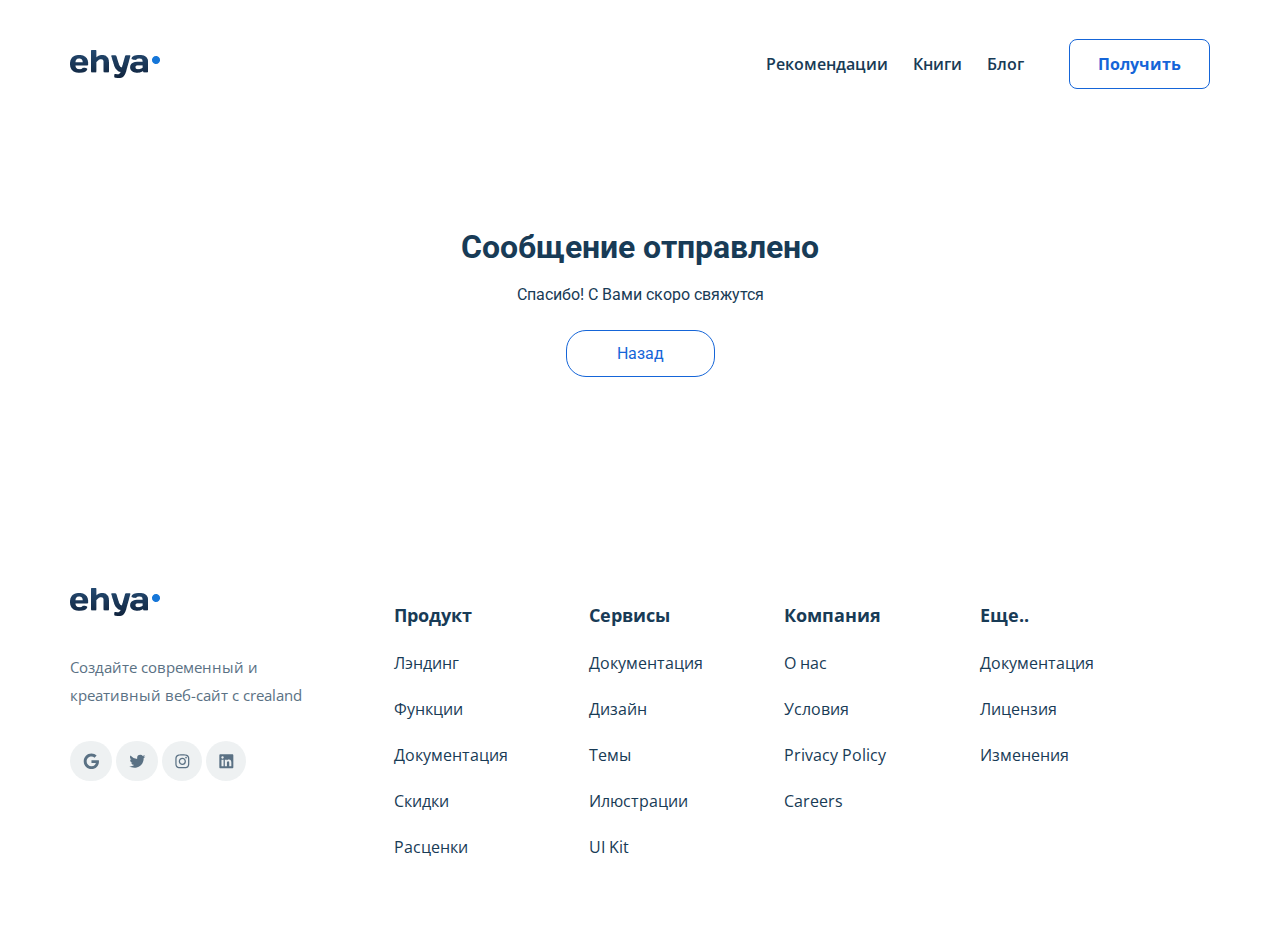
<file: thankyou.html>
<!DOCTYPE html>
<html lang="ru">
  <head>
    <meta charset="UTF-8" />
    <meta http-equiv="X-UA-Compatible" content="IE=edge" />
    <meta name="viewport" content="width=device-width, initial-scale=1.0" />
    <link rel="stylesheet" href="css/style.css" />
    <link rel="stylesheet" href="css/normalize.css" />
    <link rel="shortcut icon" href="img/favicon.ico" type="image/x-icon" />
    <link rel="icon" href="img/favicon.ico" type="image/x-icon" />
    <link rel="preconnect" href="https://fonts.gstatic.com" />
    <link
      href="https://fonts.googleapis.com/css2?family=Open+Sans:wght@400;600;700&family=Roboto+Condensed:wght@400;700&family=Roboto:wght@400;500;700&display=swap"
      rel="stylesheet"
    />
    <title>Enya Book Store</title>
  </head>
  <body>
    <header id="#top" class="header">
      <div class="header-top">
        <div class="container">
          <div class="header-wrap">
            <a href="index.html" class="logo header__logo">
              <img class="logo__img" src="img/Logo.png" alt="" />
            </a>
            <div class="header-nav">
              <nav class="">
                <ul class="header__ul">
                  <li class="header__link">
                    <a class="link" href="#!">Рекомендации</a>
                  </li>
                  <li class="header__link">
                    <a class="link" href="#!">Книги</a>
                  </li>
                  <li class="header__link header__link--last">
                    <a class="link" href="#!">Блог</a>
                  </li>
                </ul>
              </nav>
              <button data-toggle="modal" class="header-button">
                Получить
              </button>
            </div>
            <!-- /.header-nav -->
            <button class="header-top__menu-button menu-button">
              <span class="menu-button__line"></span
              ><span class="menu-button__line"></span
              ><span class="menu-button__line"></span>
            </button>
          </div>
          <!-- /.navbar-wrapper -->
        </div>
      </div>
      <!-- /.header-bottom -->
      <!-- /.header-top -->
    </header>
    <section class="back">
      <div class="container">
        <div class="back-info">
          <div class="back-info__text">
            <h1 class="back-info__title">Сообщение отправлено</h1>
            <p class="back-info__subtitle">Спасибо! C Вами скоро свяжутся</p>
          </div>
          <div class="back-form">
            <a class="back__link" href="index.html"> Назад </a>
          </div>
        </div>
      </div>
    </section>
    <section class="footer">
      <div class="container">
        <div class="footer-wrapper">
          <div class="footer__item footer__item--logo">
            <a href="index.html"
              ><img
                src="img/Logo.png"
                alt="img: logo"
                class="logo logo--footer"
            /></a>
            <p class="footer__text">
              Создайте современный и креативный веб-сайт с crealand
            </p>
            <div class="footer__icon">
              <a href="https://www.google.com/"
                ><img src="img/Icon.svg" alt=""
              /></a>
              <a href="https://twitter.com/?lang=ru"
                ><img src="img/Icon-1.svg" alt=""
              /></a>
              <a href="https://www.instagram.com/?hl=ru"
                ><img src="img/Icon-2.svg" alt=""
              /></a>
              <a href="https://www.linkedin.com/login/ru"
                ><img src="img/Icon-3.svg" alt=""
              /></a>
            </div>
          </div>
          <!--/.footer-item-->
          <div class="footer__item footer__item--first">
            <ul class="footer__ul footer__ul--title">
              <li class="footer__li">
                <h2 class="footer__title">Продукт</h2>
              </li>
              <li class="footer__li">
                <a class="footer__link" href="#!">Лэндинг</a>
              </li>
              <li class="footer__li">
                <a class="footer__link" href="#!">Функции</a>
              </li>
              <li class="footer__li">
                <a class="footer__link" href="#!">Документация</a>
              </li>
              <li class="footer__li">
                <a class="footer__link" href="#!">Скидки</a>
              </li>
              <li class="footer__li footer__li--last">
                <a class="footer__link" href="#!">Расценки</a>
              </li>
            </ul>
          </div>
          <div class="footer__item footer__item--second">
            <ul class="footer__ul footer__ul--title">
              <li class="footer__li">
                <h2 class="footer__title">Сервисы</h2>
              </li>
              <li class="footer__li">
                <a class="footer__link" href="#!">Документация</a>
              </li>
              <li class="footer__li">
                <a class="footer__link" href="#!">Дизайн</a>
              </li>
              <li class="footer__li">
                <a class="footer__link" href="#!">Темы</a>
              </li>
              <li class="footer__li">
                <a class="footer__link" href="#!">Илюстрации</a>
              </li>
              <li class="footer__li footer__li--last">
                <a class="footer__link" href="#!">UI Kit</a>
              </li>
            </ul>
          </div>
          <div class="footer__item footer__item--third">
            <ul class="footer__ul footer__ul--title">
              <li class="footer__li">
                <h2 class="footer__title">Компания</h2>
              </li>
              <li class="footer__li">
                <a class="footer__link" href="#!">О нас</a>
              </li>
              <li class="footer__li">
                <a class="footer__link" href="#!">Условия</a>
              </li>
              <li class="footer__li">
                <a class="footer__link" href="#!">Privacy Policy</a>
              </li>
              <li class="footer__li footer__li--last">
                <a class="footer__link" href="#!">Careers</a>
              </li>
            </ul>
          </div>
          <div class="footer__item footer__item--four">
            <ul class="footer__ul footer__ul--title">
              <li class="footer__li">
                <h2 class="footer__title">Еще..</h2>
              </li>
              <li class="footer__li">
                <a class="footer__link" href="#!">Документация</a>
              </li>
              <li class="footer__li">
                <a class="footer__link" href="#!">Лицензия</a>
              </li>
              <li class="footer__li footer__li--last">
                <a class="footer__link" href="#!">Изменения</a>
              </li>
            </ul>
          </div>
          <!--footer-item-->
        </div>
      </div>
      <!--footer-wrapper-->
    </section>
  </body>
</html>
</file>
<file: css/style.css>
.button__header:hover{background-color:red;color:#fff;transition:0.5s all ease-out;cursor:pointer}html{scroll-behavior:smooth}a{text-decoration:none}*{box-sizing:border-box}body{font-family:'Roboto', sans-serif}.container{max-width:1140px;margin:0 auto}.button{cursor:pointer;font-family:Open Sans;font-style:normal;font-weight:700;font-size:16px;line-height:22px;border-radius:8px}iframe{width:100%;height:100%}.recommended__title:hover{cursor:pointer;color:#FAAD13}.recommended__subtitle:hover{cursor:pointer;color:#FAAD13}.recommended__button:hover{cursor:pointer;color:#FAAD13}.recommended__tab:hover{color:#FAAD13}.best__title{transition:0.3s all ease-out}.best__title:hover{color:#FAAD13}.best__button{transition:0.3s all ease-out}.best__button:hover{color:#FAAD13}.best__link:hover{color:#FAAD13}.header__hover--link:hover{text-color:#FAAD13;text-decoration:underline}.header__hover{transition:0.3s all ease-out;text-decoration:none;color:#183B56}.header-button:hover{background-color:#FAAD13;color:#fff;cursor:pointer;border:1px solid #FAAD13}.header-button{transition:0.3s all ease-out}.blog__description{transition:0.3s all ease-out}.blog__description:hover{color:#FAAD13}.blog__date{transition:0.3s all ease-out}.blog__date:hover{color:#FAAD13}.blog__describe{transition:0.3s all ease-out}.blog__describe:hover{color:#FAAD13}.blog__link{transition:0.3s all ease-out}.blog__link:hover{color:#FAAD13}.blog__button{transition:0.3s all ease-out}.blog__button:hover{color:#FAAD13}.footer__ul{transition:0.3s all ease-out}.footer__title:hover{color:#FAAD13}.footer__title{transition:0.3s all ease-out}.footer__link:hover{color:#FAAD13}.footer__link{transition:0.3s all ease-out}.footer__text{transition:0.3s all ease-out}.footer__text:hover{color:#FAAD13}.footer__img{transition:0.3s all ease-out}.footer__img:hover{background-color:#FAAD13;border-radius:50%}.heart{transition:0.3s all ease-out}.swiper-button-disabled{opacity:0.3}.anchor__button{border-radius:2px;position:fixed;right:1%;bottom:20%;border:1px solid #FAAD13;padding:10px;color:#FAAD13;text-decoration:none;z-index:1000;transform:translateY(-50%);opacity:1;transition:opacity 0.4s linear}.anchor{opacity:1}.active path{fill:red}.header-navigation{display:flex}.header-top{padding-top:39px;padding-bottom:39px}.header-wrapper{display:flex;align-items:center;justify-content:space-between}.header-wrap{display:flex;align-items:center;justify-content:space-between}.header-nav{flex-direction:row;margin:0;display:flex;align-items:center;padding-left:0px}.header-button{font-family:Open Sans;font-style:normal;font-weight:bold;font-size:16px;line-height:22px;text-align:center;color:#1565D8;border:1px solid #1565D8;padding:13px 28px;background-color:transparent;border-radius:8px;margin-left:45px}.header__ul{display:flex;margin:0;padding:0}.header__link{color:#183B56;font-family:Open Sans, Sans-serif;font-style:normal;font-weight:600;font-size:16px;line-height:22px;margin-right:25px;style-type:none;text-decoration:none}.header__link--last{margin-right:0px}.header__link:hover{cursor:pointer;color:#FAAD13;transition:0.3s all ease-out}.header__link:hover--last{margin-right:70px}.header .header__button{transition:0.3s all ease-out;font-family:Open Sans;font-style:normal;font-weight:bold;line-height:22px;border-radius:8px;padding:13px 28px;color:#1565D8;border:2px solid #1565D8;background-color:transparent}.header .header__button--transparent{margin-left:38px}.header .header__button--transparent:hover{background-color:#FAAD13;color:#fff;cursor:pointer;border:2px solid #FAAD13}.header .header__button--bottom{text-transform:uppercase;padding:18px 37px;color:#fff;background-color:#1565D8;margin-right:26px;padding:18px 37px}.header .header__button--bottom:hover{background-color:#FAAD13;color:#fff;cursor:pointer;border:2px solid #FAAD13}.header .header__button--transparent{text-transform:uppercase;padding:17px 50px}.header .header__button--transparent:hover{background-color:#FAAD13;color:#fff;cursor:pointer;border:2px solid #FAAD13}.header-bottom{padding-top:45px;padding-bottom:100px}.header__title{margin-top:0;max-width:443px;font-family:Roboto Condensed, Sans-serif;font-style:normal;font-weight:bold;font-size:48px;line-height:60px;letter-spacing:0.2px;color:#FAAD13;margin-bottom:28px}.header__title--color{color:#183B56}.header__subtitle{color:#183B56;font-family:Roboto;font-style:normal;font-weight:500;font-size:20px;text-transform:uppercase;line-height:24px;letter-spacing:0.2px;margin-top:0px}.header__text{font-family:Open Sans;font-style:normal;font-weight:normal;font-size:18px;line-height:32px;color:#5A7184;max-width:585px;margin-bottom:45px;margin-top:36px}.header-right{width:488px;text-align:center;height:588px}.header__img{position:relative;display:block;width:100%;height:100%;background-color:#f8f9fa;mix-blend-mode:normal;z-index:9}.header .image{position:absolute;z-index:10;top:103px;right:119px}.header .link{text-decoration:none;color:#183B56}.header li{list-style-type:none}.header .menu-button{display:none}.header .logo{display:block}.header .logo__img{display:block}.books{padding-bottom:79px}.books .like{background-color:transparent;border:none}.books-wrapper{display:flex}.recommended__tab{padding:26px 10px;width:98%;text-decoration:none;font-family:Roboto Condensed, Sans-serif;font-style:normal;font-weight:bold;font-size:16px;text-align:center;line-height:20px;letter-spacing:0.2px;color:#1565D8;text-transform:uppercase;background-color:#eff5fd;mix-blend-mode:normal;border-radius:8px}.recommended-wrapper{max-width:780px;display:flex;flex-wrap:wrap}.recommended__block{display:flex;flex-direction:column;justify-content:start;margin-left:10px}.recommended__item{flex-basis:47%;max-height:260px;display:flex;align-items:center;margin-bottom:32px;border:1px solid #ECEEF2;border-radius:8px;margin-right:25px}.recommended__item:nth-child(2n){margin-right:0px}.recommended__item:nth-child(5){margin-bottom:27px}.recommended__item:nth-child(6){margin-bottom:27px}.recommended__buttons{display:flex;align-items:center;justify-content:space-between}.recommended__img{margin-right:20px;width:160px;object-fit:cover;padding-bottom:6px;padding-top:11px;padding-left:11px}.recommended-title{font-family:Roboto Condensed, Sans-serif;font-style:normal;font-weight:bold;font-size:32px;line-height:40px;letter-spacing:0.2px;color:#183B56;margin-bottom:30px;margin-top:0px}.recommended__title{max-width:152px;font-family:Roboto;font-style:normal;font-weight:500;font-size:22px;line-height:32px;letter-spacing:0.2px;margin-top:0px;color:#183B56}.recommended__subtitle{margin-bottom:12px;font-family:Open Sans, Sans-serif;font-style:normal;font-weight:normal;font-size:16px;line-height:22px;color:#183B56}.recommended__pricetag{margin-bottom:15px;font-family:Roboto Condensed,Sans-serif;font-style:normal;font-weight:bold;font-size:20px;line-height:24px;letter-spacing:0.2px;color:#1565D8}.recommended__button{background-color:#183B56;border-radius:2000px;color:#fff;padding:7px 20px;border:none}.recommended__buttons{align-items:flex-start;width:130px}.best{max-width:400px}.best-title{margin-top:0px;margin-bottom:30px;font-family:Roboto Condensed, Sans-serif;font-style:normal;font-weight:bold;font-size:32px;line-height:40px;letter-spacing:0.2px;color:#183B56}.best-wrapper{background-color:#f3f4f6;mix-blend-mode:normal;border-radius:8px;padding-top:24px;padding-left:24px;padding-bottom:24px;padding-right:49px;border:1px solid #f3f4f6}.best__item{z-index:9;display:flex;margin-bottom:32px}.best__block{display:flex;flex-direction:column;height:178px;max-width:190px}.best__img{width:120px;height:180px;object-fit:cover;margin-right:25px}.best-img{width:120px;height:100%}.best__title{margin-top:0;margin-bottom:15px;font-family:Roboto;font-style:normal;font-weight:500;font-size:22px;line-height:32px;letter-spacing:0.2px;color:#183B56}.best__pricetag{margin-bottom:29px;font-family:Roboto Condensed, Sans-serif;font-style:normal;font-weight:bold;font-size:20px;line-height:24px;letter-spacing:0.2px;color:#1565D8}.best__button{padding:7px 20px;font-family:Open Sans, Sans-serif;font-style:normal;font-weight:bold;font-size:16px;line-height:22px;text-align:center;color:#FFFFFF;background:#183B56;border-radius:2000px;border:none;width:101px}.best__hr{margin-top:0;margin-bottom:25px}.best__tab{border-top:2px solid #ECEEF2;font-family:Roboto Condensed, Sans-serif;font-style:normal;font-weight:bold;font-size:16px;line-height:20px;text-align:center;letter-spacing:0.2px;color:#1565D8;text-decoration:none;text-transform:uppercase;width:100%;padding-top:25px}.best__link{font-family:Roboto Condensed, Sans-serif;font-style:normal;font-weight:bold;font-size:16px;line-height:20px;text-decoration:none;color:#1565D8}.heart{position:relative}.like{margin-top:7px;cursor:pointer}a{text-decoration:none}.merit{padding-top:60px;padding-bottom:100px}.merit__container{position:relative;border-top:1px solid #ECEEF2;margin:0 auto;max-width:1160px;padding-top:60px}.merit-container{max-width:1140px}.merit__item{padding-top:40px;display:flex;flex-direction:column;align-items:center;border:1px solid #ECEEF2;box-sizing:border-box;border-radius:8px;padding-right:15px;padding-left:15px;padding-bottom:30px}.merit__title{width:250px;padding-top:40px;padding-bottom:12px;margin:0;font-family:Roboto;font-style:normal;font-weight:500;font-size:22px;line-height:32px;text-align:center;letter-spacing:0.2px;color:#183B56}.merit__subtitle{margin:0;font-family:Open Sans;font-style:normal;font-weight:normal;font-size:16px;line-height:22px;text-align:center;color:#5A7184}.merit__button{position:absolute;top:50%;width:56px;height:56px;border:none;background-color:#fff;box-shadow:0px 12px 16px rgba(0,0,0,0.08);border-radius:50%;z-index:1000;cursor:pointer}.merit__button--prev{transform:translateX(-50%);left:0;background-image:url(../img/arrow__prev.svg);background-repeat:no-repeat;background-position:center;background-size:18px;margin-right:50px}.merit__button--next{right:0;margin-right:0px;background-image:url(../img/arrow__next.svg);background-repeat:no-repeat;background-position:center;background-size:18px}.unbublished__container{margin:0 auto;max-width:1160px;position:relative}.unbublished{background-color:#183B56;color:#fff;padding-top:60px;padding-bottom:80px}.unbublished-container{max-width:1140px;height:315px;z-index:20}.unbublished__title{flex-basis:100%;font-family:'Roboto Condensed', Sans-serif;font-style:normal;font-weight:bold;font-size:36px;line-height:48px;letter-spacing:0.2px;color:#FFFFFF;margin-top:0px;margin-bottom:40px}.unbublished-slider__button{top:0;transform:translateY(-10%);position:absolute;width:56px;height:56px;border:2px solid #fff;box-sizing:border-box;background-color:transparent;border-radius:50%;z-index:1000;cursor:pointer}.unbublished-slider__button--next{margin-right:20px;right:0;background-image:url(../img/next_arrow.svg);background-repeat:no-repeat;background-position:center;background-size:18px}.unbublished-slider__button--prev{right:0;margin-right:98px;background-image:url(../img/prev_arrow.svg);background-repeat:no-repeat;background-position:center;background-size:18px}.unbublished__item{margin-top:15px}.unbublished__img{object-fit:cover}.unbublished .swiper-button-disabled{opacity:0.1}.coop{background-color:#B3BAC5;padding-top:80px;padding-bottom:85px}.coop__title{padding-bottom:56px}.coop__item{z-index:10}.coop__item:nth-child(-n+12){padding-top:56px}.coop__item:nth-child(-n+6){padding-top:0px}.coop__wrapper{display:flex;flex-wrap:wrap}.coop__title{font-family:Roboto Condensed, Sans-serif;font-style:normal;font-weight:bold;font-size:24px;line-height:32px;text-align:center;letter-spacing:0.2px;color:#FFFFFF;margin:0}.blog{padding-top:100px;padding-bottom:60px}.blog__title{margin:0;font-family:Roboto Condensed, sans-serif;font-style:normal;font-weight:bold;font-size:48px;line-height:60px;letter-spacing:0.2px;color:#183B56}.blog__button{font-family:Roboto Condensed, sans-serif;font-style:normal;font-weight:bold;font-size:16px;line-height:20px;text-align:center;letter-spacing:0.2px;color:#1565D8;padding:12px 50px;background-color:transparent;border:2px solid #1565D8;border-radius:22px;cursor:pointer}.blog__button--none{display:none}.blog__header{display:flex;justify-content:space-between;align-items:center;margin-bottom:40px}.blog__wrapper{display:flex;justify-content:space-between}.blog__leftside{max-width:556px;margin-right:30px}.blog__item{display:flex;justify-content:space-between;align-items:center;margin-bottom:30px}.blog__block{display:flex;flex-direction:column;margin-left:36px}.blog__date{font-family:Open Sans, sans-serif;font-style:normal;font-weight:normal;font-size:14px;line-height:20px;color:#5A7184;margin:0;padding-bottom:16px}.blog__describe{font-family:Roboto;font-style:normal;font-weight:500;font-size:22px;line-height:32px;letter-spacing:0.2px;color:#183B56;padding-bottom:18px}.blog__link{text-decoration:none;font-family:Roboto Condensed, sans-serif;font-style:normal;font-weight:bold;font-size:16px;line-height:20px;letter-spacing:0.2px;color:#1665D8}.blog__description{display:flex;margin:0;padding-bottom:16px;font-family:Roboto Condensed;font-style:normal;font-weight:bold;font-size:24px;line-height:32px;letter-spacing:0.2px;color:#183B56;text-align:center}.blog__mainimg{padding-bottom:30px}.blog__text{margin:0;font-family:Open Sans, sans-serif;font-style:normal;font-weight:normal;font-size:18px;line-height:32px;color:#5A7184}.newsletter{padding-bottom:110px}.newsletter-wrapper{display:flex;justify-content:space-between;background-image:url(../img/base.jpg);border-radius:12px;align-items:center;padding-right:60px;padding-left:60px;background-color:#1565D8;border:2px solid #1565D8}.newsletter__title{max-width:393px;padding-top:60px;padding-bottom:80px;margin:0;font-family:Roboto Condensed, sans-serif;font-style:normal;font-weight:bold;font-size:36px;line-height:48px;letter-spacing:0.2px;color:#fff}.newsletter__form{width:447px;position:relative;padding-right:60px;border:1px solid #C3CAD9;box-sizing:border-box;border-radius:8px;overflow:hidden;background-color:#fff}.newsletter__input{padding-left:50px;height:100%;width:463px;border:none;font-style:normal;padding-top:17px;padding-bottom:25px;padding-right:15px;border:none;text-align:start}.newsletter__button{border-radius:4px;background-color:#FAAD13;overflow:hidden;position:absolute;right:1%;top:8%;bottom:10%;padding:12px 18px;border:none;border-radius:4px;font-family:Open Sans, sans-serif;font-style:normal;font-weight:bold;font-size:16px;line-height:22px;text-align:center;color:#fff}.newsletter__img{position:absolute;top:38%;padding-left:20px;padding-right:20px}.newsletter #email-error{font-size:12px;position:absolute;left:20px;bottom:3px}.footer{padding-bottom:66px}.footer-wrapper{display:flex}.footer__item{justify-content:space-between;padding-right:75px}.footer__item--logo{padding-right:61px}.footer__item--first{padding-right:81px}.footer__item--second{padding-right:81px}.footer__item--third{padding-right:94px}.footer__item--four{padding-right:0px}.footer__li{margin-bottom:24px}.footer__li--title{margin-bottom:31px}.footer__link{text-decoration:none;font-family:Open Sans;font-style:normal;font-weight:normal;font-size:16px;line-height:22px;color:#183B56}.footer__ul{list-style-type:none;margin:0;padding:0}.footer__title{font-family:Open Sans, Sans-serif;font-style:normal;font-weight:bold;font-size:18px;line-height:25px;color:#183B56}.footer__text{padding-top:33px;font-family:Open Sans;font-style:normal;font-weight:normal;font-size:15px;line-height:28px;color:#5A7184;margin-top:0;margin-bottom:0;margin-left:auto;margin-right:auto;padding-bottom:32px;max-width:263px;text-decoration:none}.bottom{padding-bottom:80px}.bottom-wrapper{display:flex;flex-direction:column;justify-content:center}.bottom__img{width:56px;height:56px}.bottom-container{display:flex;flex-direction:column;align-items:center}.bottom__title{width:279px;font-family:Open Sans, sans-serif;font-style:normal;font-weight:600;font-size:16px;line-height:22px;text-align:center;color:#5A7184}.footer__li--last{padding-bottom:0px}.video{padding-top:96px;padding-bottom:80px}.video__decribe{display:flex;justify-content:space-between;align-items:center}.video__describe{display:flex}.video__title{margin:0;ont-family:Roboto Condensed, sans-serif;font-style:normal;font-weight:bold;font-size:48px;line-height:60px;letter-spacing:0.2px;color:#183B56;padding-right:250px}.video__history{align-items:flex-start;display:flex;justify-content:center;padding-bottom:30px}.video__text{font-family:Open Sans, sans-serif;font-style:normal;font-weight:normal;font-size:18px;line-height:32px;color:#5A7184;margin:0}.video__text{max-width:383px}.video-wrapper{display:flex;justify-content:space-evenly}.video__little{display:flex;flex-direction:column;margin-bottom:0px}.video__tit{font-family:Roboto;font-style:normal;font-weight:500;font-size:22px;line-height:32px;letter-spacing:0.2px;color:#183B56}.video__little:nth-child(3n){padding-right:0}.video__subtitle{font-family:Open Sans;font-style:normal;font-weight:normal;font-size:16px;line-height:22px;color:#5A7184}.video__play{position:absolute;top:35%;left:45%;cursor:pointer}.video__main{display:flex;justify-content:center;height:380px;padding-bottom:30px;position:relative;width:1005px;margin:auto}.video #video{height:200px}.video .video__button{border:none;background-color:#fff}.modal__overlay{position:fixed;left:0;top:0;right:0;bottom:0;background-color:rgba(0,143,223,0.39);z-index:100;visibility:hidden;opacity:0;transition:opacity 0.3s;overflow:nidden}.modal__overlay--visible{visibility:visible;opacity:1}.modal__dialog{position:fixed;top:50%;left:50%;padding:33px 88px;background:#183B56;border-radius:8px;z-index:101;color:#fff;max-height:95%;max-width:478px;transform:translate(-50%, -50%);visibility:hidden;opacity:0;transition:opacity 0.3s;overflow:auto}.modal__dialog--visible{visibility:visible;opacity:1}.modal__close{position:absolute;right:18px;top:17px;text-decoration:none;cursor:pointer}.modal__input{background-color:#fff;border-radius:4px;border:none;padding:0 23px;height:50px;margin-top:15px;width:100%;font-family:Roboto, sans-serif;font-style:normal;font-weight:normal;font-size:12px;line-height:15px}.modal__message{background-color:#fff;border-radius:4px;padding:18px 23px;border:none;width:100%;height:123px;resize:none;margin-top:15px;font-family:Roboto, sans-serif;font-style:normal;font-weight:normal;font-size:12px;line-height:15px}.modal__title{margin-top:0}.modal__title--input{text-transform:uppercase;font-family:Roboto, sans-serif;font-style:normal;font-weight:600;font-size:18px;line-height:23px;text-align:center;color:#FAAD13}.modal__button{border-radius:12px;border:none;padding:18px 40px;font-family:Roboto, sans-serif;font-style:normal;font-weight:bold;font-size:12px;line-height:15px;color:#FAAD13;background-color:transparent;border:2px solid #FAAD13;cursor:pointer}.modal__info{font-family:Roboto, sans-serif;font-style:normal;font-weight:bold;font-size:12px;line-height:15px;color:#FAAD13}.modal__contacts-input{width:100%;display:flex;align-items:center;justify-content:space-between;margin-top:15px}.modal .fixedPosition{overflow:hidden}.back{padding-top:80px;padding-bottom:80px}.back-info{height:300px;display:flex;flex-direction:column;align-items:center}.back-info__text{text-align:center}.back-info__title{margin-bottom:20px;text-align:center;font-family:Roboto;color:#183B56}.back-info__subtitle{margin-bottom:40px;font-family:Roboto;color:#183B56}.back__link{border-radius:20px;padding:13px 50px;border:1px solid #1565D8;margin-top:30px;text-decoration:none;color:#1565D8}.back .back__link:hover{color:#FAAD13;transition:0.3s all ease-out}@media (max-width: 1200px){.advantages-slide{height:46%}.container{max-width:960px}.container-video{display:flex;flex-direction:column;align-items:center}.slider__advantages{max-width:960px;height:550px;display:flex;flex-direction:column;flex-wrap:wrap;justify-content:center}.slider__container{max-width:960px}.unbublished__container{max-width:960px}.header-bottom{padding-top:30px;padding-bottom:60px}.header-wrap{width:100%;margin-right:auto;align-items:center}.header-left{display:flex;flex-direction:column;justify-content:centers;margin-right:40px}.header-wrapper{flex-basis:100%;margin-left:auto;margin-right:auto;align-items:center;display:flex;flex-wrap:wrap;justify-content:center}.header__title{font-size:32px;line-height:40px;text-align:center;letter-spacing:0.2px;text-align:center;margin-right:0;max-width:300px}.header__subtitle{text-align:center;font-size:16px;display:flex;justify-content:center}.header__text{font-size:16px;text-align:center;max-width:280px;margin-bottom:35px}.header__buttons{display:flex;flex-direction:column;text-align:center;margin-bottom:30px;justify-content:center}.header .header__button{margin-left:0px}.header .header__button--bottom{margin-right:0px;margin-bottom:15px}.books-wrapper{flex-wrap:wrap;justify-content:center}.recommended-title{text-align:center}.recommended-wrapper{justify-content:center;margin-bottom:50px}.slider__item:nth-child(3){margin-right:0}.best-wrapper{display:flex;flex-wrap:wrap}.slider__title{font-size:17px}.slider__subtitle{font-size:16px}.best-title{text-align:center}.blog__description{text-align:center}.blog__text{text-align:center}.blog__button{order:100}.blog__header{flex-direction:column;flex-wrap:wrap}.blog__mainimg{max-width:555px}.blog__block{max-width:250px}.blog__describe{font-size:16px}.blog__wrapper{justify-content:center;flex-wrap:wrap}.blog__item{max-width:556px}.blog__text{padding-bottom:28px}.blog__img{width:290px}.blog__image{width:100%}.coop__item:nth-child(4n){display:none}.coop__item{flex-basis:33%;margin-top:40px}.coop__item:nth-child(-n+12){padding-top:0}.coop__item:nth-child(-n+3){padding-top:0px;margin-top:0px}.coop__img{text-align:center}.coop__wrapper{max-width:800px;align-items:center;margin:auto}.footer__item--logo{order:1;flex-basis:100%;text-align:center}.footer__item{padding-right:10px;right:50%}.footer__item--second{padding-right:0}.footer__item--four{padding-right:0}.footer-wrapper{display:flex;flex-wrap:wrap;justify-content:space-between}.video__tit{text-align:center}.video__main{width:95%;height:300px}.video__history{flex-wrap:wrap;justify-content:center}.video__title{text-align:center;flex-basis:100%;padding-right:0px;padding-bottom:24px}.video__text{align-items:center;max-width:450px;justify-content:center}.video__little--flex{display:flex;flex-direction:column;align-items:center}.blog__button--visible{display:none}.blog__button--none{display:flex;align-items:center;margin:auto;margin-top:36px}.video-wrapper{width:99%;justify-content:space-between}.video__little--none{display:flex;flex-direction:column}.video__decribe{display:flex;flex-direction:column}.newsletter__title{margin-right:20px}.merit__title{max-width:160px}.merit__item{height:300px}}@media (max-width: 991px){.recommended__title:hover{cursor:pointer;color:#183B56}.recommended__subtitle:hover{cursor:pointer;color:#183B56}.recommended__button:hover{cursor:pointer;color:#fff}.recommended__tab:hover{color:#1565D8}.best__title:hover{color:#183B56}.best__button:hover{color:#fff}.best__link:hover{color:#1565D8}.header__hover--link:hover{text-color:#183B56;text-decoration:none}.header-button:hover{background-color:#fff;color:#1565D8;cursor:pointer;border:1px solid #1565D8}.blog__description:hover{color:#183B56}.blog__date:hover{color:#183B56}.blog__describe:hover{color:#183B56}.blog__link:hover{color:#1565D8}.blog__button:hover{color:#1565D8}.footer__title:hover{color:#183B56}.footer__link:hover{color:#183B56}.footer__text:hover{color:#183B56}.footer__img:hover{background-color:transparent;border-radius:80%}.merit__title{padding-top:16px;padding-bottom:20px;font-size:16px;line-height:20px}.merit__subtitle{font-size:12px;line-height:20px}.merit__button{top:110%}.merit__button--next{right:38%}.merit__button--prev{left:43%}.merit__item{height:220px}#email-error{z-index:10;top:0}.bottom{display:none}.newsletter-wrapper{flex-wrap:wrap}.newsletter__input{height:120px;padding-top:0;padding-bottom:20px;width:576px}.newsletter__button{margin-bottom:10px;width:98%;height:50px;top:49%;bottom:15%;padding:0}.newsletter__form{width:100%;margin-bottom:28px}.newsletter__img{top:35%}.newsletter__title{padding-top:26px;padding-bottom:32px}.container{max-width:700px}.slider__advantages{max-width:700px}.slider__container{max-width:700px}.unbublished__container{max-width:700px}.recommended-wrapper{flex-wrap:wrap}.best-item{width:150px}.best-wrapper{display:flex;flex-direction:row;flex-wrap:wrap}.recommended__tab{max-width:470px}.recommended__item:nth-child(4n){display:none}.recommended__title{font-size:20px}.recommended__block{margin-left:0px}.recommended__item{padding-right:10px}.unbublished__item{text-align:center;width:206px;height:300px}.unbublished__title{text-align:center;margin-bottom:25px}.coop__item:nth-child(4n){display:none}.unbublished-slider__button{top:110%;width:48px;height:48px}.unbublished-slider__button--next{margin-left:0;left:51%}.unbublished-slider__button--prev{right:49%;margin-right:18px}.unbublished{padding-top:48px;padding-bottom:128px}.slider__item{width:330px}.slider__button{top:105%;right:35%}.video__little--none{display:none}.header-left{margin-right:0px}.modal__contacts-input{display:flex;flex-wrap:wrap}.modal__button{margin-bottom:20px}.blog__description{justify-content:center}}@media (max-width: 767px){.coop__title{margin-bottom:32px}.merit__title{max-width:120px;padding-top:16px;padding-bottom:20px;font-size:16px;line-height:20px}.merit__subtitle{font-size:12px;line-height:20px}.merit__item{padding-top:16px;padding-bottom:20px;margin:0}.merit__button{top:100%}.header-nav{display:flex;flex-direction:column}.coop__item:nth-child(4n){display:none}.slider__title{max-width:112px;font-size:16px;line-height:20px;text-align:center}.slider__img{width:36px;height:36px;margin-top:20px;margin-bottom:16px}.slider__subtitle{max-width:100px;font-size:12px;line-height:20px}.header-nav{display:flex;flex-direction:column;display:none;position:fixed;left:0;right:0;bottom:0;top:70px;padding-top:30px;overflow:scroll;z-index:20;background-color:#fff;color:#fff}.header-nav--visible{display:block}.header__ul{align-items:center;margin:0;padding:0;color:#fff;flex-direction:column}.header__link{margin-bottom:20px;margin-right:0px;color:#fff}.header-button{margin-left:0px}.header-nav--visible{display:flex}.header-nav--visible-top{padding:16px;position:fixed;z-index:99;padding-bottom:30px;background-color:#fff}.header-nav--visible--mobile-fixed{left:0;right:0;top:0;z-index:10}.header-nav--visible--mobile--mobile--hidden{display:none}.slider__advantages{max-width:576px;height:400px}.slider__container{max-width:576px}.unbublished__container{max-width:576px}.container{max-width:576px}.recommended__item{margin-right:0px;flex-basis:60%}.recommended-wrapper{flex-wrap:wrap}.recommended__img{margin-right:30px}.recommended__item--none{display:none}#video__big{width:400px}.unbublished__buttons{margin:auto}.header .menu-button{width:16px;height:11px;padding:0;display:flex;align-items:center;justify-content:space-between;flex-direction:column;border:none;background-color:#fff;cursor:pointer}.header .menu-button__line{width:16px;height:1px;background-color:#183B56}.slider__item{width:270px;height:170px}.books{padding-bottom:30px}.slider{padding-bottom:40px}.video-wrapper{width:99%}}@media (max-width: 576px){.merit__item{width:140px;height:182px}.merit__img{width:36px;height:36px}.merit__button--prev{left:39%}.merit__button--next{right:26%}.advantages-wrapper{display:flex;flex-direction:column;flex-wrap:wrap}.coop__item:nth-child(12n){display:block}.coop__item--none{display:none}.coop__item{margin-top:0px}.container{width:87%}.footer__item{flex-basis:50%}.footer__item--logo{flex-basis:100%}.video__little{width:200px}.video__little--last{padding-left:20px}.video__main{width:98%}.coop__wrapper{justify-content:center}.blog__mainimg{text-align:center;width:98%;margin:auto}.blog__leftside{margin-right:0}.recommended__item{flex-direction:column;max-height:336px;width:280px;position:relative;padding-right:50px;padding-left:50px}.recommended__image{width:96px;height:138px;position:absolute;top:-13%}.recommended__img{width:96px;height:138px;margin:0;padding:0}.recommended__block{text-align:center;padding-bottom:32px}.recommended__title{width:100%;margin-bottom:12px;margin-top:18px}.recommended-title{padding-top:40px;font-size:28px;margin-bottom:68px}.recommended__buttons{width:160px;margin:auto}.recommended__pricetag{margin-bottom:20px}.coop{padding-top:37px;padding-bottom:29px}.coop__wrapper{margin:auto}.coop__img{width:100%}.coop__item{flex-basis:50%;margin-bottom:27px}.coop__title{margin-bottom:27px}.coop__item:nth-child(-n+12){padding-top:0px}.coop__item:nth-child(-n+6){padding-top:0px}.blog{padding-top:50px;padding-bottom:48px}.blog__title{font-size:28px;margin-bottom:35px}.blog__header{margin-bottom:0px}.blog__mainimg{width:280px;height:120px;border-radius:4.816px;object-fit:cover;overflow:hidden;padding-bottom:0px;margin-bottom:20px}.blog__leftside{display:flex;flex-direction:column}.blog__description{padding-bottom:10px;font-size:16px}.blog__image{object-fit:cover;width:90px;height:90px;border-radius:4.816px}.blog__img{width:90px}.blog__wrapper{justify-content:space-between}.blog__text{text-align:justify;font-size:12px;line-height:24px}.blog__describe{font-size:14px;padding-bottom:6px}.blog__date{font-size:10px;padding-bottom:6px}.blog__link{font-size:10px}.blog__item{margin-bottom:28px}.blog__item:nth-child(3n){margin-bottom:31px}.blog__button{margin-top:0px}.newsletter{padding-bottom:48px}.newsletter__title{font-size:28px;line-height:36px}.newsletter-wrapper{padding-left:24px;padding-right:16px}.newsletter__form{height:112px}.newsletter__img{top:33%}.newsletter__input{height:100%;padding-bottom:25px}.newsletter__button{width:91%;margin-bottom:12px;margin-right:11px;margin-left:11px}.footer{padding-bottom:64px}.footer__title{font-size:16px}.footer__link{font-size:14px}.footer__li{width:105px;padding-bottom:15px}.footer__li--title{padding-bottom:20px}.footer__li--last{padding-bottom:39px}.footer__item{padding-right:0;width:105px}.footer__item--first{padding-left:24px;padding-right:6px}.footer__item--third{padding-left:24px;padding-right:6px}.footer__text{margin-top:16px;margin-bottom:16px}.video{padding-top:44px;padding-bottom:80px}.video-wrapper{align-items:center}.video__title{font-size:28px;line-height:36px}.video__text{font-size:18px;line-height:25px;text-align:center}.video__history{padding-bottom:35px}.video__main{width:300px;height:210px;padding-bottom:0;width:93%}.video__little{padding-top:20px;width:140px;padding-right:0;padding-left:0}.video__little--flex{padding-right:0}.video__tit{width:134px;text-align:center;padding-top:16px;font-size:16px;line-height:20px;margin:0}.video__subtitle{padding-top:6px;font-size:12px;line-height:20px}#video__big{width:300px;height:210px}.header .header__button{width:185px;font-size:16px;padding:6px 20px}.header .header__button_ .header__button--bottom{width:185px;font-size:16px}.header .header__buttons{align-items:center;margin-bottom:30px}.header__text{margin-top:32px;margin-bottom:15px;display:flex;margin-left:auto;margin-right:auto}.header__title{margin-bottom:24px}.header__img{width:280px;height:333px}.header-right{height:280px;width:280px}.header .image{right:25%;width:143px;height:215px;top:16%}.best__title{font-size:16px;line-height:24px;margin-bottom:12px;width:130px}.best__pricetag{font-size:20px;margin-bottom:14px}.best-img{width:96px;height:142px;object-fit:cover}.best__img{margin-right:0}.best__tab{display:flex;align-items:center;margin:auto}.best__item{margin:0}.best-wrapper{padding-left:15px;padding-right:30px}.best__hr{display:none}.unbublished__title{font-size:28px;margin-bottom:0px}.slider__advantages{width:300px;height:420px}.slider__item{max-width:140px;height:185px}.container-video{justify-content:space-between}.video__little--flex{flex-basis:47%}.video-wrapper{width:99%;justify-content:space-evenly}#video-little{width:140px}#video{width:140px}.slider{padding-bottom:99px}.slider__item{margin-bottom:10px}.books{padding-bottom:56px}.footer__li{margin:auto}.merit__title{font-size:16px;line-height:20px}}
/*# sourceMappingURL=style.css.map */
</file>
